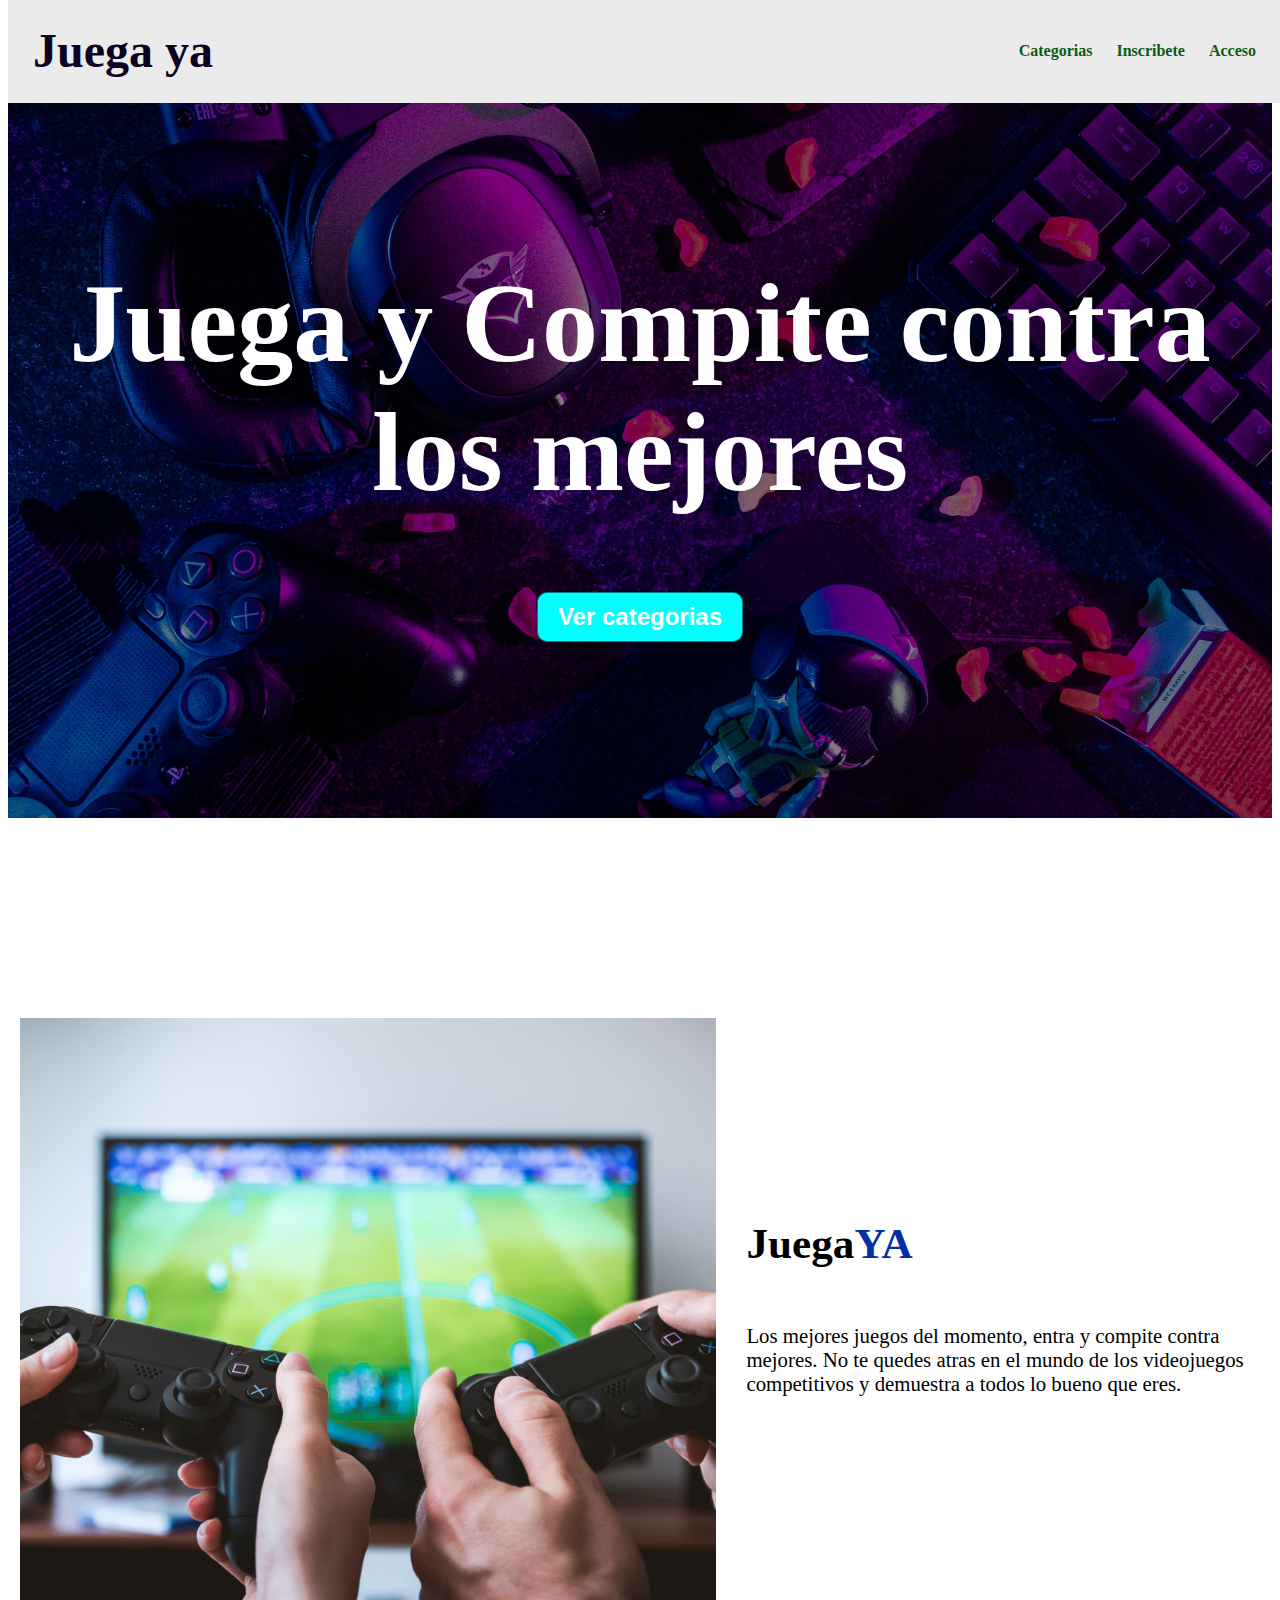
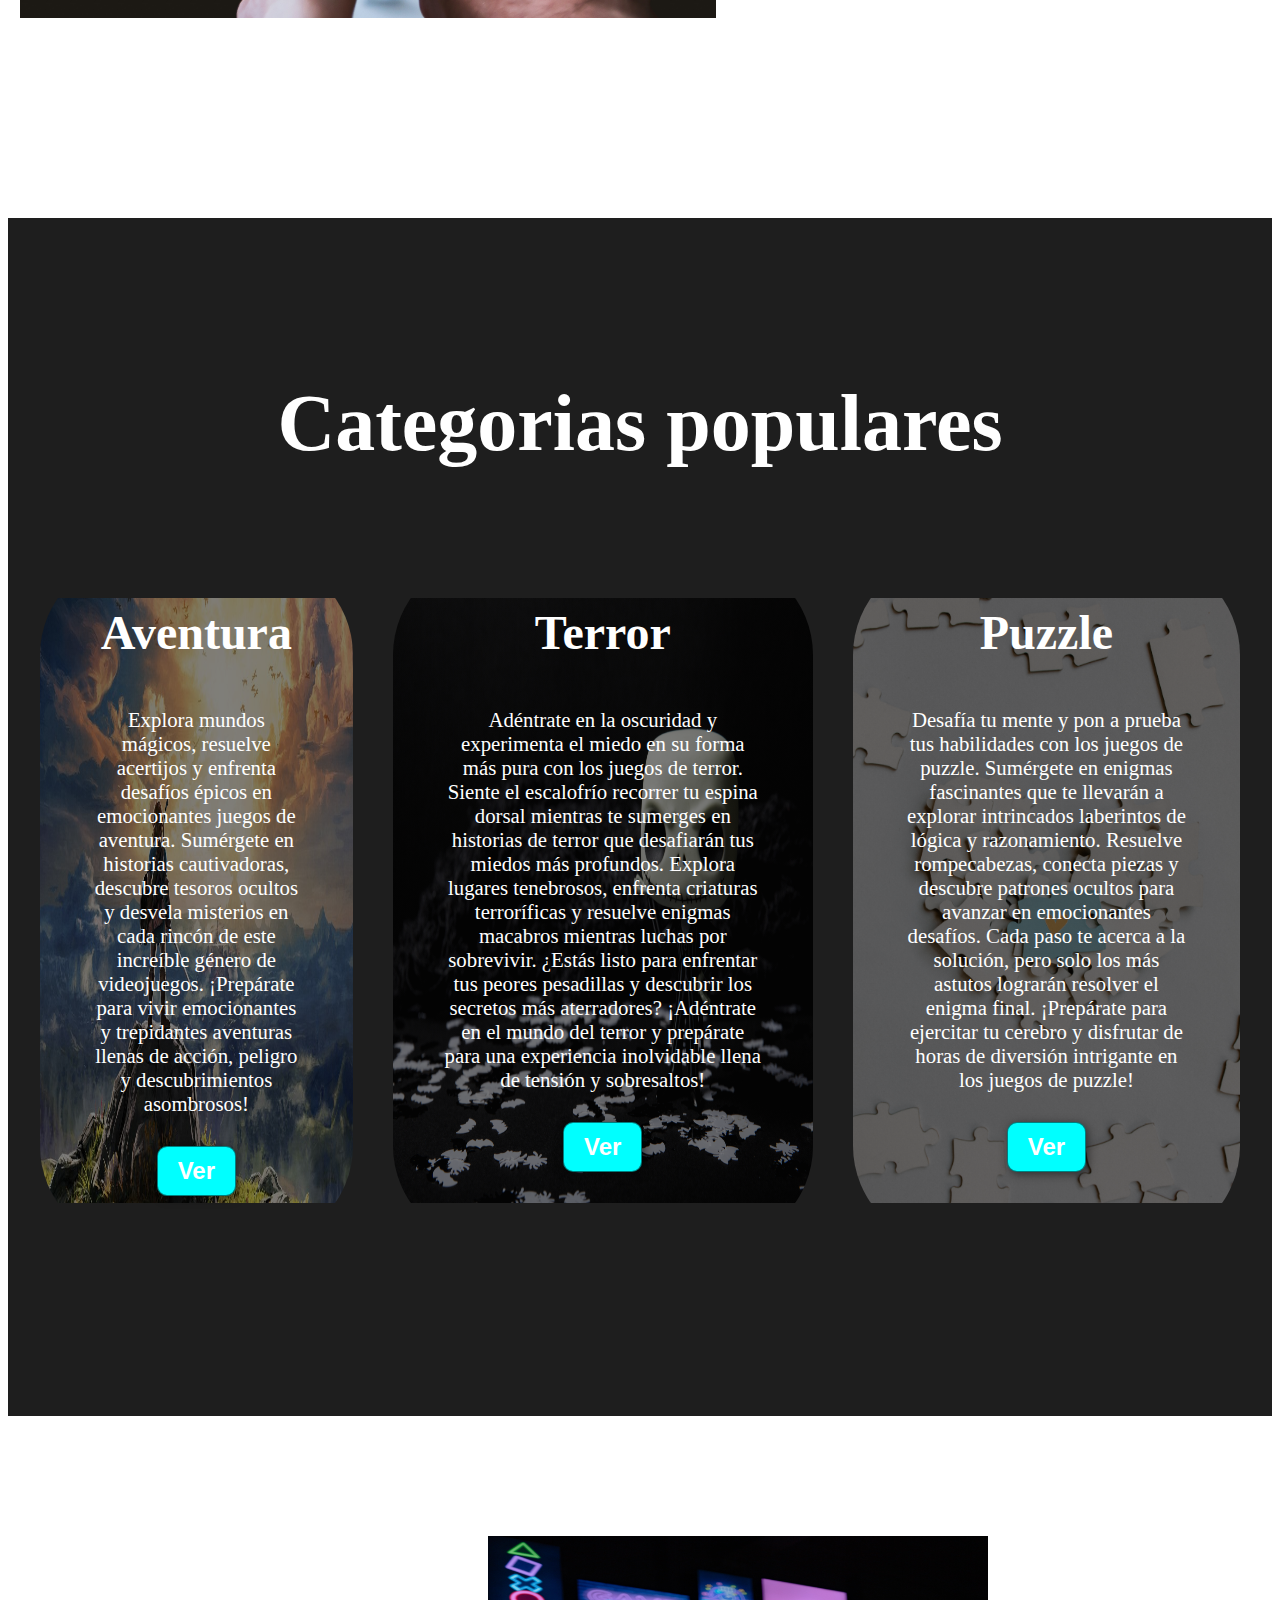
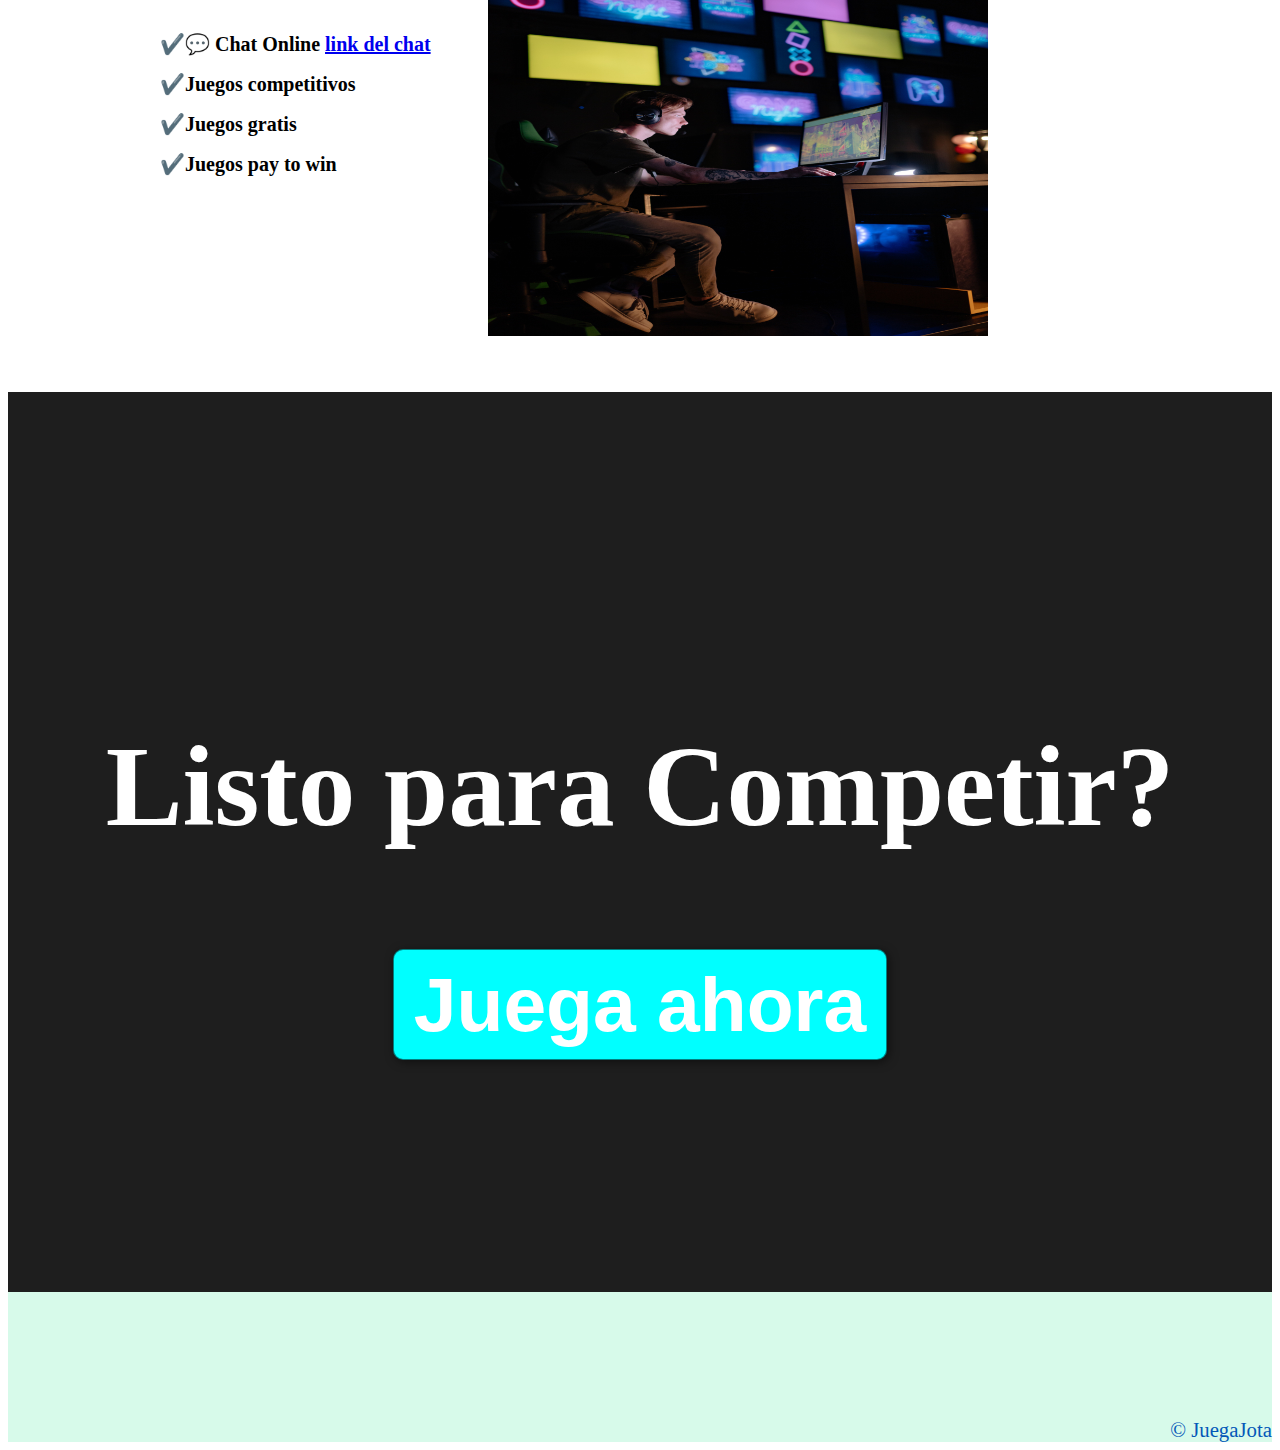
<file: index.html>
<!DOCTYPE html>
<html lang="en">
<head> 
    <title>JuegaJota</title>
    <link rel="icon" href="icon/low.ico">
    <link rel="stylesheet" href="index.css">
    
</head>
<body>
   <header>
    <div class="contenededor">
        <p class="logo">Juega ya</p>
        <nav>
            <a href="categorias.html" target="_blank">Categorias</a>
            <a href="Inscribete.html" target="_blank">Inscribete</a>
            <a href="Acceso.html" target="_blank">Acceso</a>
        </nav>
    </div>
   </header>

   <section id="tubo">
    <h1>Juega y Compite contra los mejores</h1>
    <a href="#compite"><button>Ver categorias</button></a>
   </section>

   <section id="juega-ahora">
    <div class="contenededor">
         <div class="img-contenededor"></div>
         <div class="texto">
               <h2>Juega<span class="un-color">YA</span></h2>
               <p>Los mejores juegos del momento, entra y compite contra mejores.
                  No te quedes atras en el mundo de los videojuegos competitivos
                  y demuestra a todos lo bueno que eres.
               </p>
         </div>
    </div>
   </section>

   <section id="compite">
          <div class="contenededor">
            <h2>Categorias populares</h2>
            <div class="cartas">
                    <div class="carta">
                      <h3>Aventura</h3>
                      <p>Explora mundos mágicos, resuelve acertijos y enfrenta desafíos épicos en emocionantes juegos de aventura. Sumérgete en historias cautivadoras, descubre tesoros ocultos y desvela misterios en cada rincón de este increíble género de videojuegos. ¡Prepárate para vivir emocionantes y trepidantes aventuras llenas de acción, peligro y descubrimientos asombrosos!</p>
                      <a href="categorias.html" target="_blank"><button>Ver</button></a>
                    </div>
                    <div class="carta">
                       <h3>Terror</h3>
                      <p>Adéntrate en la oscuridad y experimenta el miedo en su forma más pura con los juegos de terror. Siente el escalofrío recorrer tu espina dorsal mientras te sumerges en historias de terror que desafiarán tus miedos más profundos. Explora lugares tenebrosos, enfrenta criaturas terroríficas y resuelve enigmas macabros mientras luchas por sobrevivir. ¿Estás listo para enfrentar tus peores pesadillas y descubrir los secretos más aterradores? ¡Adéntrate en el mundo del terror y prepárate para una experiencia inolvidable llena de tensión y sobresaltos!</p>
                      <a href="categorias.html" target="_blank"><button>Ver</button></a>
                    </div>
                    <div class="carta">
                       <h3>Puzzle</h3>
                      <p>Desafía tu mente y pon a prueba tus habilidades con los juegos de puzzle. Sumérgete en enigmas fascinantes que te llevarán a explorar intrincados laberintos de lógica y razonamiento. Resuelve rompecabezas, conecta piezas y descubre patrones ocultos para avanzar en emocionantes desafíos. Cada paso te acerca a la solución, pero solo los más astutos lograrán resolver el enigma final. ¡Prepárate para ejercitar tu cerebro y disfrutar de horas de diversión intrigante en los juegos de puzzle!</p>
                      <a href="categorias.html" target="_blank"><button>Ver</button></a>              
                    </div>
            </div>
          </div>
   </section>

   <section id="caracteristicas">
    <div class="contenededor">
     <ul>
        <li>✔️💬 Chat Online <a href="https://discord.com/" target="_blank">link del chat</a></li>
        <li>✔️Juegos competitivos</li>
        <li>✔️Juegos gratis</li>
        <li>✔️Juegos pay to win</li>
     </ul>
    </div>
   </section> 
   
   <section id="juega-ya">
    <h2>Listo para Competir?</h2>
    <button>Juega ahora</button>   
   </section>

   <footer>
     <div class="contenedor">
        <p>&copy; JuegaJota</p>
     </div>
   </footer>
</body>
</html>
</file>
<file: index.css>
*{
    box-sizing: border-box;
}
body{
    background-color: white;
}

html{
    scroll-behavior: smooth;
}

h1{ font-size: 3.5em; }
h2{ font-size: 2.7em; }
h3{ font-size: 2em; }
p{ font-size: 1.30em;}
ul{ list-style: none;}
li{ font-size: 1.25em;}
button{
    font-size: 1.5em;
    font-weight: bold;
    padding: 10px 20px;
    border-radius: 10px;
    border: 1px solid rgba(0, 0, 0, 0.5);
    box-shadow: 2px 2px 10px rgba(0, 0, 0, 0.5);
    color: white;
    background-color: aqua;
}

button:hover{
    background-color: bisque;
}

.contenededor{
    max-width: 1400px;
    margin: auto;
}

.un-color{ color: rgb(5, 48, 165); }

header{
    background-color: rgb(235, 235, 235);
}

header .logo{
    margin: 0;
    padding: 25px;
    font-weight: bold;
    color: rgb(13, 2, 34);
    font-size: 3em;
}

header .contenededor{
    display: flex;
    flex-direction: column;
    align-items: center;

}

header nav{
    display: flex;
    flex-direction: column;
    text-align: center;
    padding-bottom: 25px;
}

header a{
    padding: 5px 12px;
    text-decoration: none;
    font-weight: bold;
    color: rgb(9, 92, 20);
}
header a:hover{
    color: rgb(8, 76, 153);
}

#tubo{
    display: flex;
    align-items: center;
    justify-content: center;
    text-align: center;
    flex-direction: column;
    height: 90vh;
    color: white;
    background-image: linear-gradient(
        0deg,
        rgba(0,0,0,0.5),
        rgba(0,0,0,0.5)
    )
    ,url("img/compite.jpg");
    background-repeat: no-repeat;
    background-size: cover;
    background-position: center center;
}

#juega-ahora .contenededor{
    text-align: center;
    padding: 200px 12px;

}

#compite{
    background-color: rgb(30,30,30);
    color: white;
    text-align: center;
}

#compite .contenededor{
    padding: 150px 12px;
}

#compite h2{
    margin-top: 10px;
}

#compite p{
    display: none;
}

#compite .carta{
    background-position: center center;
    background-size: cover;
    padding: 150px;
    margin: 20px;
    border-radius: 100px;
     
}

.carta:first-child{
    background-image: linear-gradient(
        0deg,
        rgba(0,0,0,0.5),
        rgba(0,0,0,0.5)
    )
    ,url("img/aventura.jpg");
}

.carta:nth-child(2){
    background-image: linear-gradient(
        0deg,
        rgba(0,0,0,0.5),
        rgba(0,0,0,0.5)
    )
    ,url("img/terror.jpg");

}

.carta:nth-child(3){
    background-image: linear-gradient(
        0deg,
        rgba(0,0,0,0.5),
        rgba(0,0,0,0.5)
    )
    ,url("img/puzzle.jpg");

}

#caracteristicas .contenededor{
    text-align: center;
    padding: 200px 12px;
}

#caracteristicas li{
    margin: 16px 0px;
    font-weight: bold;
}

#juega-ya{
    display: flex;
    flex-direction: column;
    justify-content: center;
    align-items: center;
    text-align: center;
    background-color: rgb(30,30,30);
    color: white;
    height: 100vh;
}

#juega-ya{
    font-size: 3vw;
}

#juega-ya button{
    font-size: 5vw;
}

footer{
    background-color: rgb(215, 250, 234);
}

footer p{
    margin: 0;
    color: rgb(3, 88, 184);
}

footer .contenedor{
    height: 150px;
    display: flex;
    justify-content: center;
    align-items: flex-end;
}

@media (min-width: 800px){
    header{
        position: fixed;
        width: 100%;
        margin-top: -10px;
    }

    header .contenededor{
        flex-direction: row;
        justify-content: space-between;
    }

    header nav{
        flex-direction: row;
        padding-bottom: 0;
        padding-right: 20px;
    }

    #tubo h1{
        font-size: 7em;
    }

    #juega-ahora .contenededor{
        display: flex;
        justify-content: center;
    }

    #juega-ahora .texto{
        width: 50%;
        max-width: 600px;
        text-align: initial;
        padding-left: 30px;
        display: flex;
        flex-direction: column;
        justify-content: center;
        
    }

    #juega-ahora h2{
        margin-top: 0px;
    }

    #juega-ahora .img-contenededor{ 
        background-image: url("img/jugando.jpg");
        background-size: cover;
        background-position: center center;
        height: 600px;
        width: 800px;
    }

    #compite .cartas{
        display: flex;
        justify-content: center;
    }

    #compite p{
        display: block;
        margin-bottom: 30px;
    }

    #compite h2{
        font-size: 5em;
    }

    #compite h3{
        margin-top: 0;
        font-size: 3em;
    }

    #compite .carta{
        padding: 50px;
        background-size: 100% 605px;
        background-repeat: no-repeat;
        background-position: 0;
    }

    .carta:first-child{
        background-image: linear-gradient(
            0deg,
            rgba(0,0,0,0.5),
            rgba(0,0,0,0.5)
        )
        ,url("img/aventura.jpg");
    }
    
    .carta:nth-child(2){
        background-image: linear-gradient(
            0deg,
            rgba(0,0,0,0.5),
            rgba(0,0,0,0.5)
        )
        ,url("img/terror.jpg");
    
    }
    
    .carta:nth-child(3){
        background-image: linear-gradient(
            0deg,
            rgba(0,0,0,0.5),
            rgba(0,0,0,0.5)
        )
        ,url("img/puzzle.jpg");
    
    }

    #caracteristicas{
        background-image: url("img/comunicandose.jpg");
        background-repeat: no-repeat;
        background-size: 500px 400px;
        background-position: calc(100vw - 500px) 120px;
    }

    #caracteristicas .contenededor{
        text-align: initial;
    }

    #caracteristicas ul{
        margin-left: 100px;
    }

    #juega-ya h2{
        font-size: 3em;
    }

    #juega-ya button{
        font-size: 2em;
    }

    footer .contenedor{
        justify-content: flex-end;
    }

}

@media (min-width: 1200px) {
    #caracteristicas{
        background-position-x: calc(100vw - 800px);
    }
}
</file>
